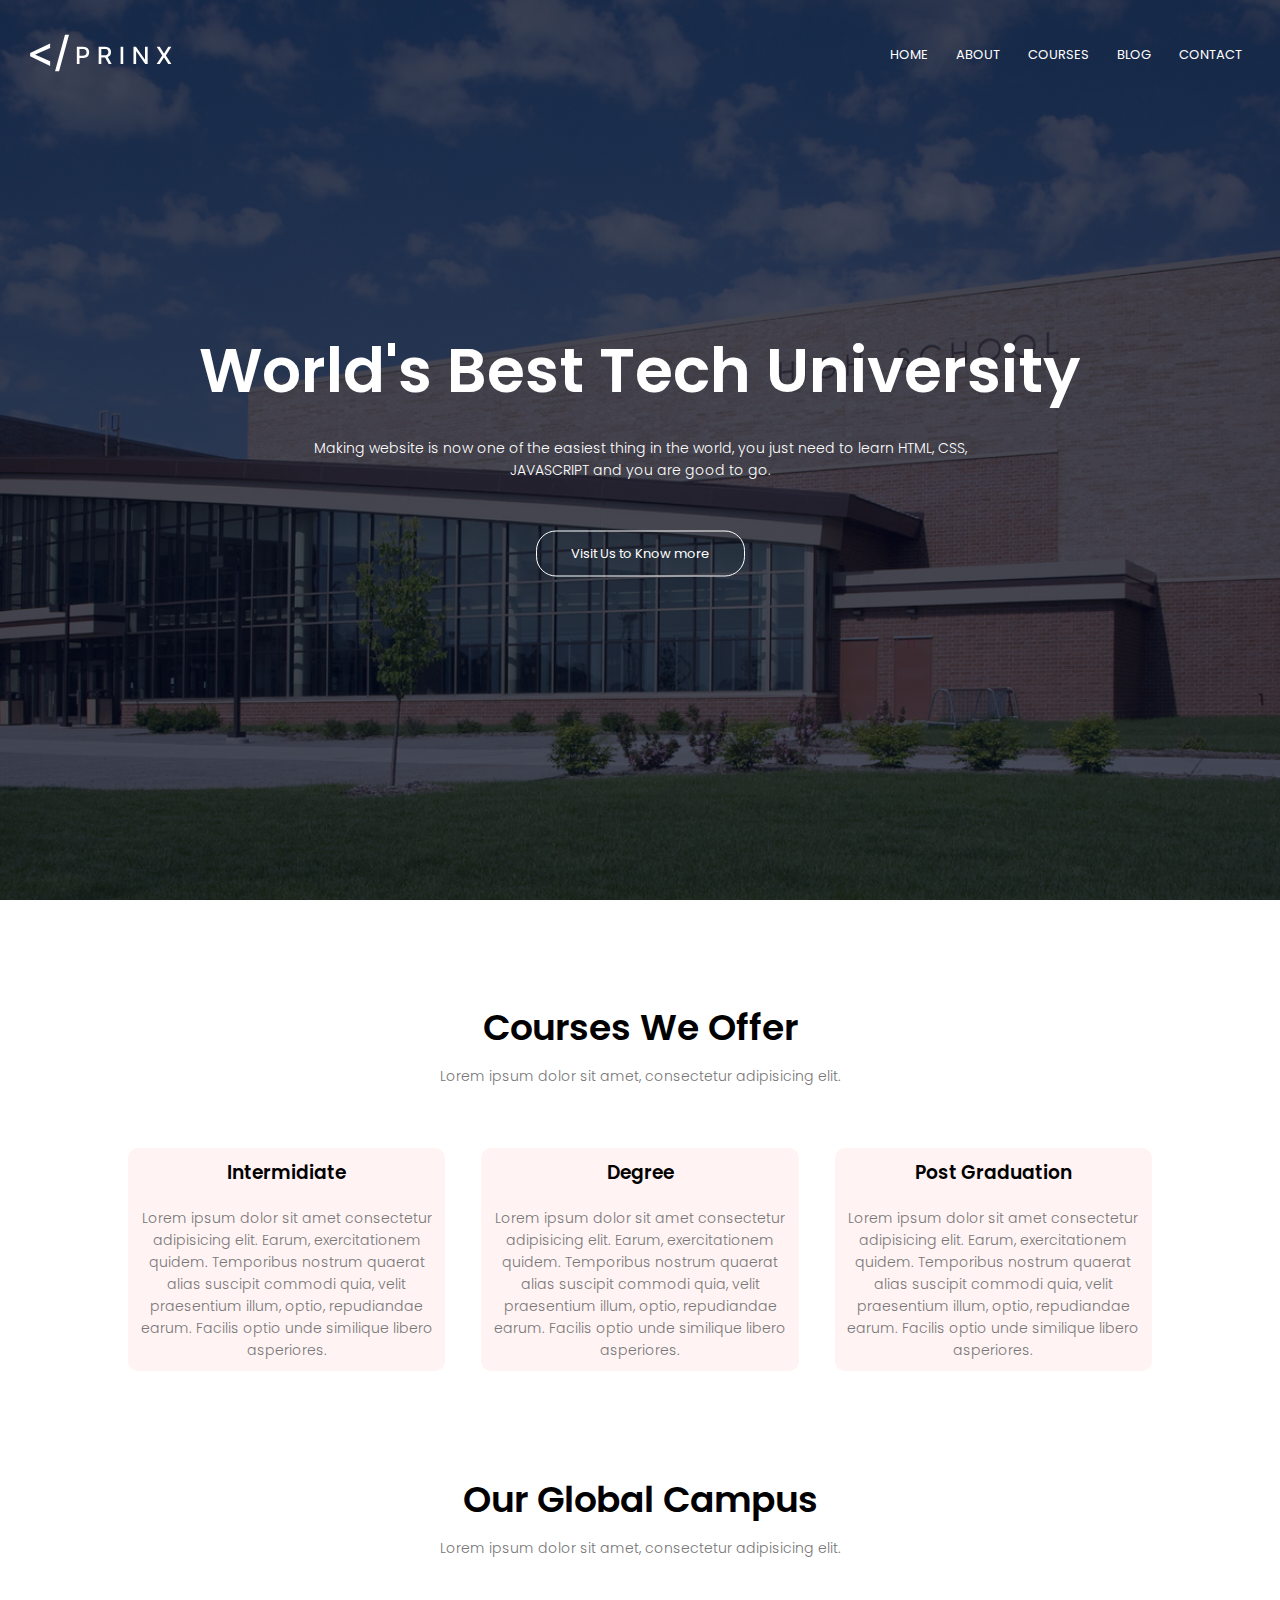
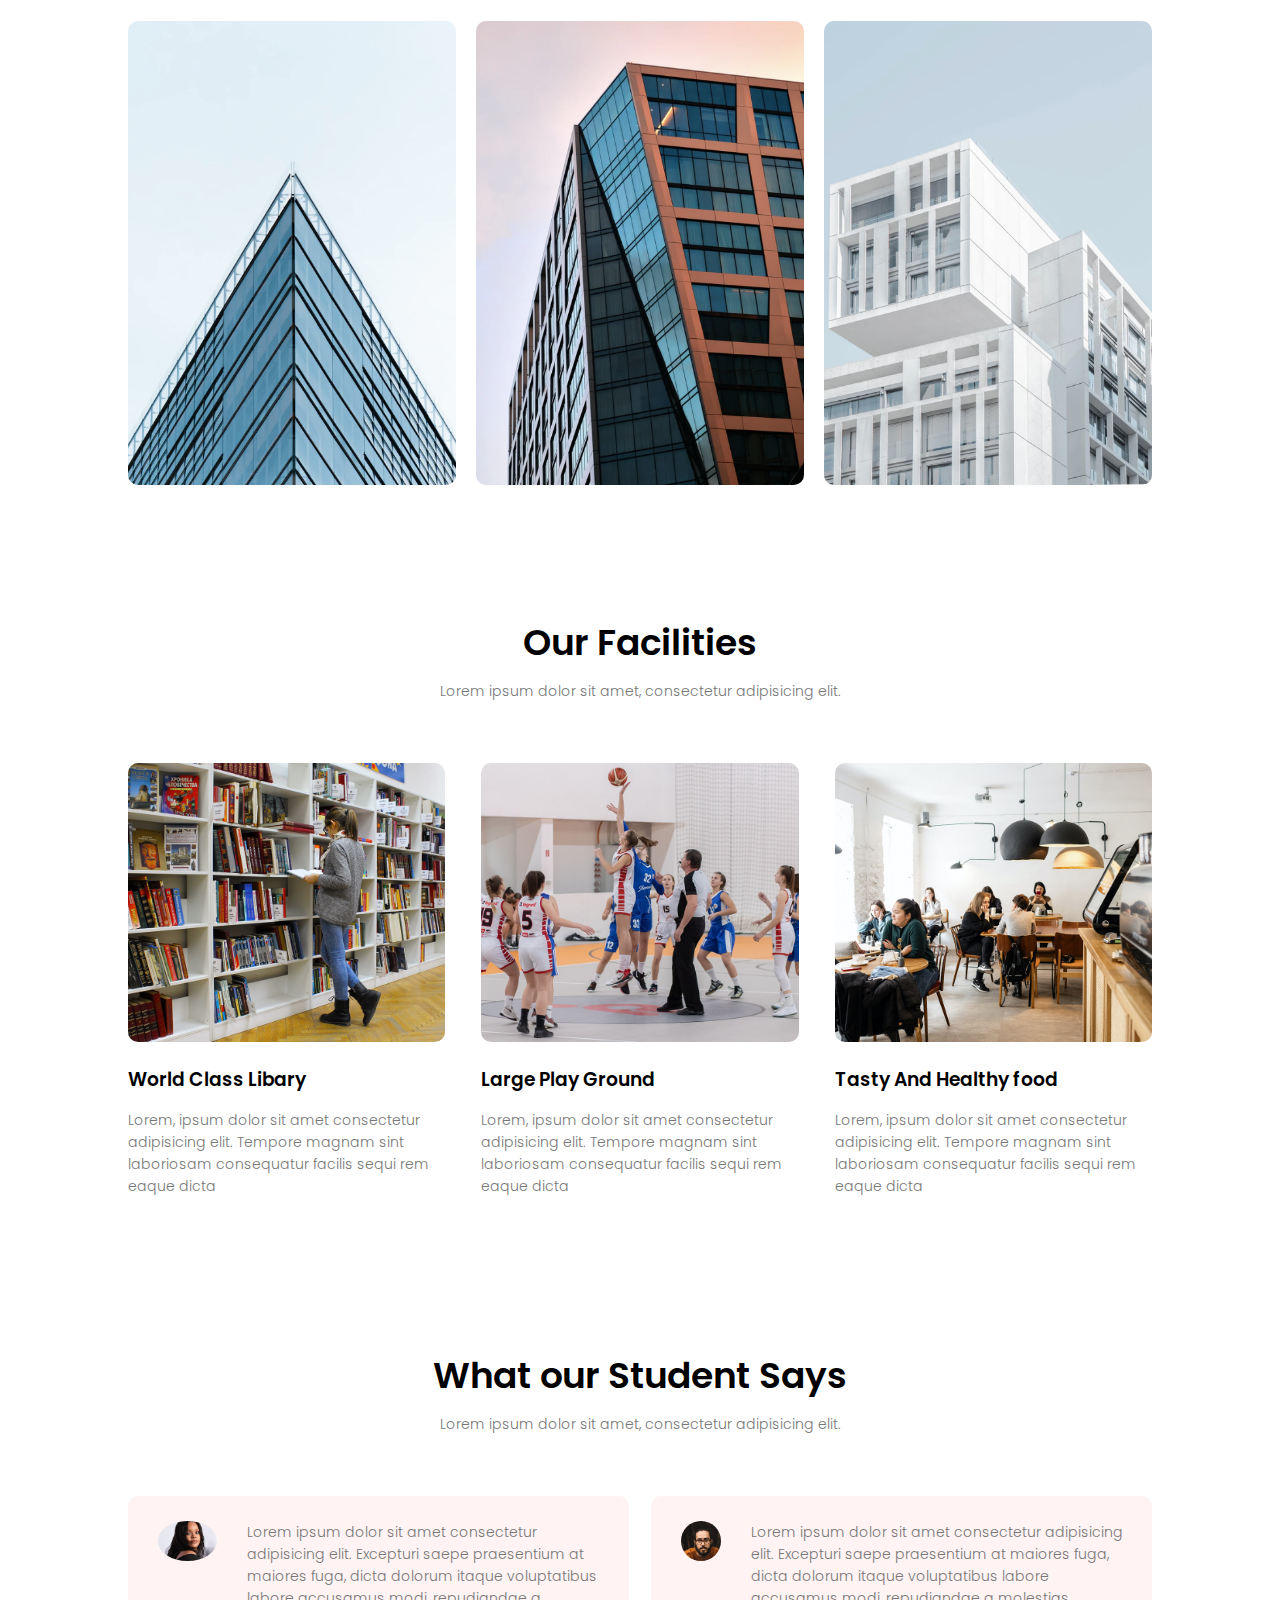
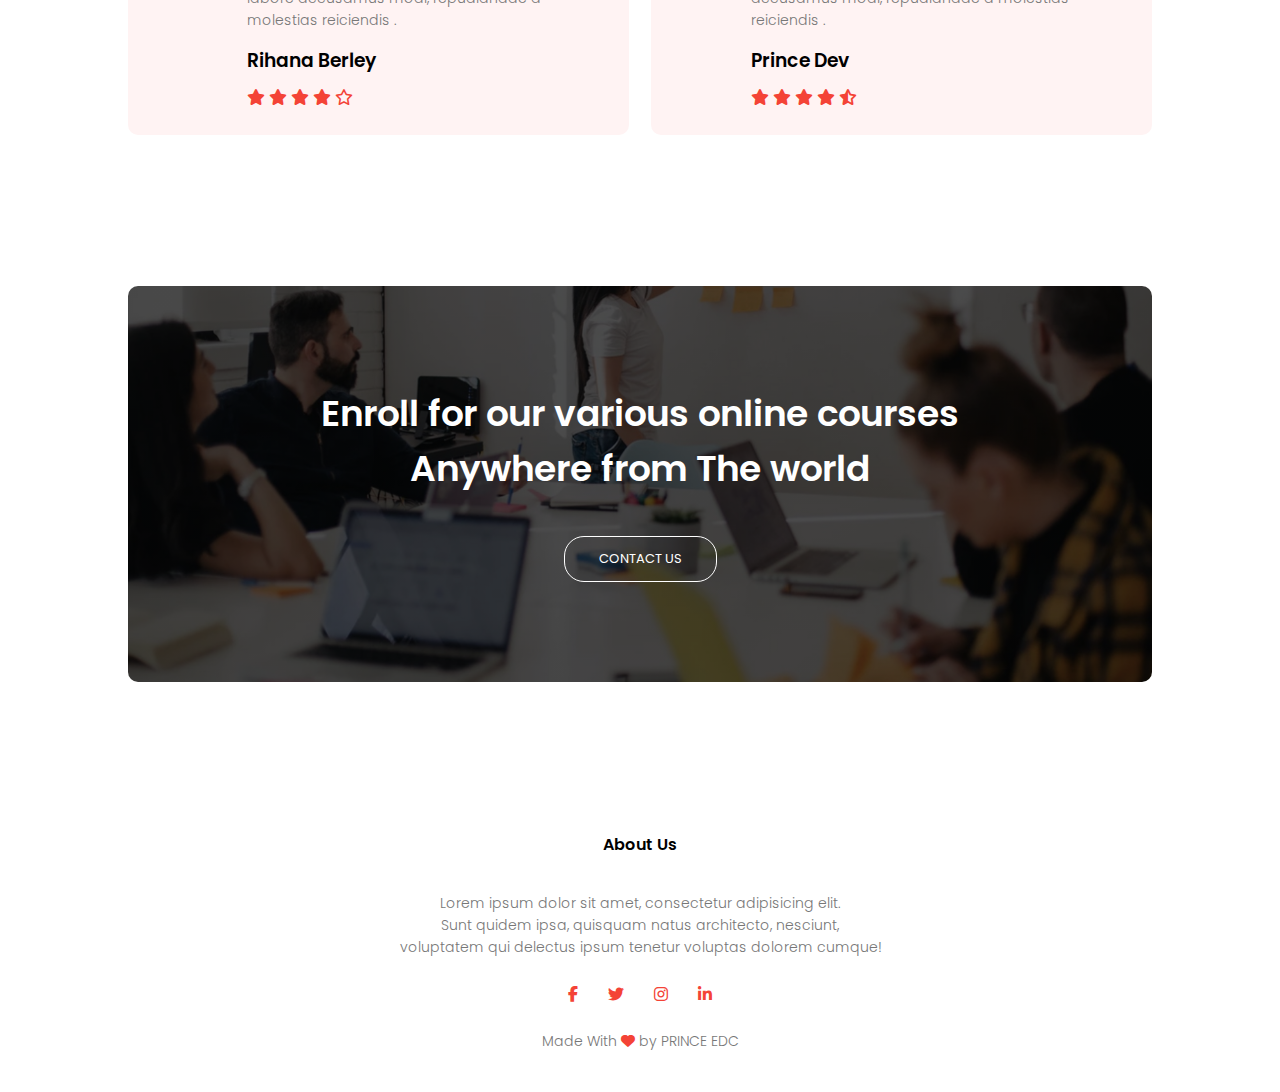
<file: index.html>
<!DOCTYPE html>
<html lang="en">
<head>
  <meta charset="UTF-8">
  <meta http-equiv="X-UA-Compatible" content="IE=edge">
  <meta name="viewport" content="width=device-width, initial-scale=1.0">
    <title>Edu website</title>
    <link rel="stylesheet" href="style.css">
    <link rel="preconnect" href="https://fonts.googleapis.com">
    <link rel="preconnect" href="https://fonts.gstatic.com" crossorigin>
    <link href="https://fonts.googleapis.com/css2?family=Poppins:ital,wght@0,200;0,300;0,400;0,600;0,700;1,100&family=Roboto:wght@100;300;400;500;700;900&display=swap" rel="stylesheet">
<link rel="stylesheet" href="https://cdnjs.cloudflare.com/ajax/libs/font-awesome/6.1.1/css/all.min.css">
</head>




<body>

  <section class="header">
      <nav>
        <a href="index.html"><img src="images/logo1.svg"/a>
        <div class="nav-links" id="navLinks">
          <div class="boton-menu"><i class="fa-solid fa-xmark" onclick="hideMenu()"></i></div>
          <ul>
            <li><a href="index.html">HOME</a></li>
            <li><a href="About.html">ABOUT</a></li>
            <li><a href="course.html">COURSES</a></li>
            <li><a href="blog.html">BLOG</a></li>
            <li><a href="contact.html">CONTACT</a></li>
          </ul>
        </div>
        <div class="boton-menu"><i class="fa-solid fa-bars" onclick="showMenu()"></i></div>
      </nav>

      <div class="text-box">
        <h1>World's Best Tech University</h1>
        <p>Making website is now one of the easiest thing in the world, you just 
          need to learn HTML, CSS,<br>JAVASCRIPT and you are good to go.
        </p>
        <a href="" class="hero-btn">Visit Us to Know more</a>
      </div>

  </section>


<!--------------------------------------course--------------------------------------------------------------------------------------->

<section class="course">
  <h1>Courses We Offer</h1>
  <p>Lorem ipsum dolor sit amet, consectetur adipisicing elit.</p>

  <div class="row">
    <div class="course-col">
      <h3>Intermidiate</h3>
      <p>Lorem ipsum dolor sit amet consectetur adipisicing elit.
        Earum, exercitationem quidem. Temporibus nostrum quaerat alias suscipit commodi quia,
        velit praesentium illum, optio, repudiandae earum. Facilis optio unde similique libero asperiores.</p>
    </div>

    <div class="course-col">
      <h3>Degree</h3>
      <p>Lorem ipsum dolor sit amet consectetur adipisicing elit.
        Earum, exercitationem quidem. Temporibus nostrum quaerat alias suscipit commodi quia,
        velit praesentium illum, optio, repudiandae earum. Facilis optio unde similique libero asperiores.</p>
    </div>

    <div class="course-col">
      <h3>Post Graduation</h3>
      <p>Lorem ipsum dolor sit amet consectetur adipisicing elit.
        Earum, exercitationem quidem. Temporibus nostrum quaerat alias suscipit commodi quia,
        velit praesentium illum, optio, repudiandae earum. Facilis optio unde similique libero asperiores.</p>
    </div>
  </div>

</section>



<!-----------------------------------------------campus---------------------------------------------------------------->

<section class="campus">
    <h1>Our Global Campus</h1>
    <p>Lorem ipsum dolor sit amet, consectetur adipisicing elit.</p>

    <div class="row">
      <div class="campus-col">
        <img src="images/london.png">
        <div class="layer">
          <h3>LONDON</h3>
        </div>
      </div>
      
      <div class="campus-col">
        <img src="images/newyork.png">
        <div class="layer">
          <h3>NEW YORK</h3>
        </div>
      </div>

      <div class="campus-col">
        <img src="images/washington.png">
        <div class="layer">
          <h3>WASHINGTON</h3>
        </div>
      </div>
    </div>
</section>



<!--------------------------------------------facilities-------------------------------------------------------------------------->

<section class="facilities">
    <h1>Our Facilities</h1>
    <p>Lorem ipsum dolor sit amet, consectetur adipisicing elit.</p>

    <div class="row">
    <div class="facilities-col">
      <img src="images/library.png">
      <h3>World Class Libary</h3>
      <p>Lorem, ipsum dolor sit amet consectetur adipisicing elit. Tempore magnam 
        sint laboriosam consequatur facilis sequi rem eaque dicta</p>
    </div>
    <div class="facilities-col">
      <img src="images/basketball.png">
      <h3>Large Play Ground</h3>
      <p>Lorem, ipsum dolor sit amet consectetur adipisicing elit. Tempore magnam 
        sint laboriosam consequatur facilis sequi rem eaque dicta</p>
    </div>
    <div class="facilities-col">
      <img src="images/cafeteria.png">
      <h3>Tasty And Healthy food</h3>
      <p>Lorem, ipsum dolor sit amet consectetur adipisicing elit. Tempore magnam 
        sint laboriosam consequatur facilis sequi rem eaque dicta</p>
    </div>

</section>



  <!---------------------------------------------testimoniaals----------------------------------------------------------------->


  <section class="testimonials">
    <h1>What our Student Says</h1>
    <p>Lorem ipsum dolor sit amet, consectetur adipisicing elit.</p>
    <div class="row">
      <div class="testimonials-col">
        <img src="images/user1.jpg">
        <div>
          <p>Lorem ipsum dolor sit amet consectetur adipisicing elit. Excepturi saepe praesentium at maiores fuga, dicta dolorum itaque
             voluptatibus labore accusamus modi, repudiandae a molestias reiciendis .</p>
            <h3>Rihana Berley</h3>
            <div class="star-icon">
            <i class="fa fa-star"></i>
            <i class="fa fa-star"></i>
            <i class="fa fa-star"></i>
            <i class="fa fa-star"></i>
            <i class="far fa-star"></i>
            </div>
        </div>
        </div>
        <div class="testimonials-col">
          <img src="images/user2.jpg">
          <div>
          <p>Lorem ipsum dolor sit amet consectetur adipisicing elit. Excepturi saepe praesentium at maiores fuga, dicta dolorum itaque
             voluptatibus labore accusamus modi, repudiandae a molestias reiciendis .</p>
            <h3>Prince Dev</h3>
            <div class="star-icon">
            <i class="fa fa-star"></i>
            <i class="fa fa-star"></i>
            <i class="fa fa-star"></i>
            <i class="fa fa-star"></i>
            <i class="fas fa-star-half-alt"></i>
            </div>
        </div>
      </div>
    </div>

  </section>



<!---------------------------------------------- call to action-------------------------------------------------------------------->

<section class="cta">
  <h1>Enroll for our various online courses <br> Anywhere from The world </h1>
  <a href="" class="hero-btn">CONTACT US</a>
</section>

<!---------------------------------------------- footer-------------------------------------------------------------------->

<section class="footer">
<h4>About Us</h4>
<p>Lorem ipsum dolor sit amet, consectetur adipisicing elit.<br>Sunt quidem ipsa, quisquam natus architecto, 
  nesciunt,<br>voluptatem qui delectus ipsum tenetur voluptas dolorem cumque!</p>
<div class="icon">
  <i class="fab fa-facebook-f"></i>
  <i class="fab fa-twitter"></i>
  <i class="fab fa-instagram"></i>
  <i class="fab fa-linkedin-in"></i>
</div>
<p>Made With <i class="fas fa-heart"></i> by PRINCE EDC</p>
</section>





<!-----------------------------------javascript for toggle menu -------------------------------------->

<script>
  var navLinks = document.getElementById("navLinks");
  function showMenu(){
    navLinks.style.right ="0";
  }
  function hideMenu(){
    navLinks.style.right ="200px";
  }
</script>

</body>
</html>
</file>
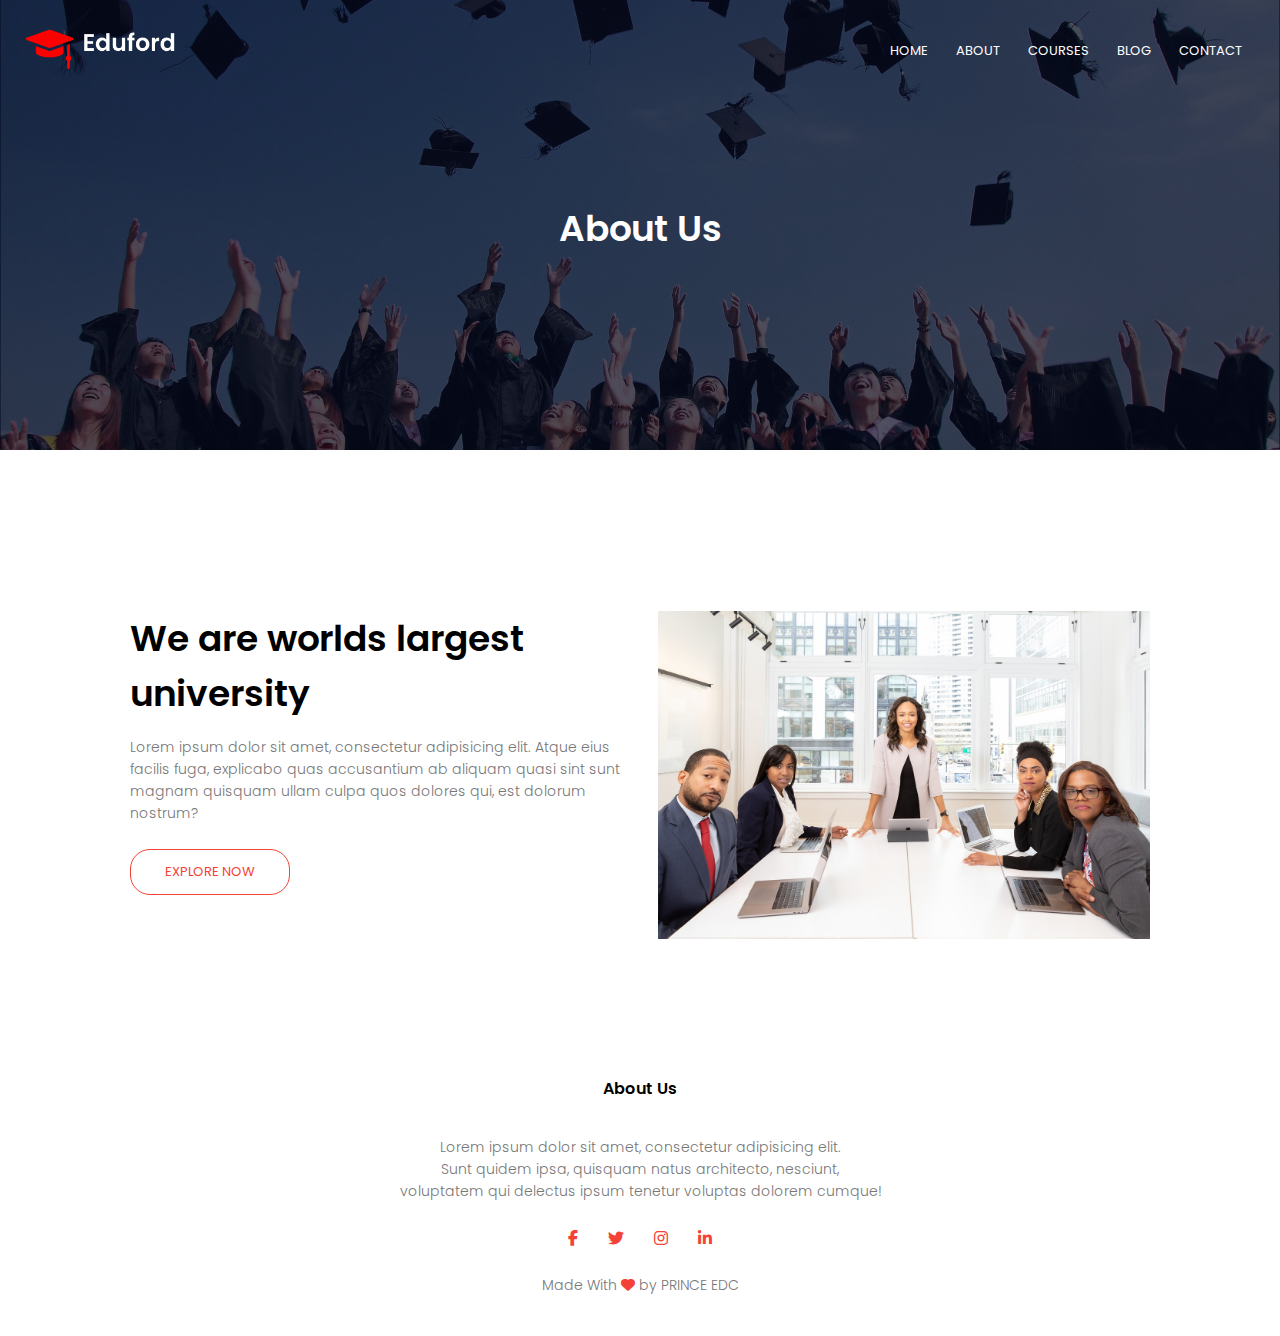
<file: About.html>
<!DOCTYPE html>
<html lang="en">
<head>
  <meta charset="UTF-8">
  <meta http-equiv="X-UA-Compatible" content="IE=edge">
  <meta name="viewport" content="width=device-width, initial-scale=1.0">
    <title>Edu website</title>
    <link rel="stylesheet" href="style.css">
    <link rel="preconnect" href="https://fonts.googleapis.com">
    <link rel="preconnect" href="https://fonts.gstatic.com" crossorigin>
    <link href="https://fonts.googleapis.com/css2?family=Poppins:ital,wght@0,200;0,300;0,400;0,600;0,700;1,100&family=Roboto:wght@100;300;400;500;700;900&display=swap" rel="stylesheet">
<link rel="stylesheet" href="https://cdnjs.cloudflare.com/ajax/libs/font-awesome/6.1.1/css/all.min.css">
</head>




<body>

  <section class="sub-header">
      <nav>
        <a href="index.html"><img src="images/logo.png"/a>
        <div class="nav-links" id="navLinks">
          <div class="boton-menu"><i class="fa-solid fa-xmark" onclick="hideMenu()"></i></div>
          <ul>
            <li><a href="index.html">HOME</a></li>
            <li><a href="About.html">ABOUT</a></li>
            <li><a href="course.html">COURSES</a></li>
            <li><a href="blog.html">BLOG</a></li>
            <li><a href="contact.html">CONTACT</a></li>
          </ul>
        </div>
        <div class="boton-menu"><i class="fa-solid fa-bars" onclick="showMenu()"></i></div>
      </nav>
      <h1>About Us</h1>
  </section>

  
<!-------------------About us content------------------------------->
<section class="about-us">
  <div class="row">
    <div class="about-col">
      <h1>We are worlds  largest university</h1>
      <p>Lorem ipsum dolor sit amet, consectetur adipisicing elit. Atque eius facilis fuga,
         explicabo quas accusantium ab aliquam quasi sint
         sunt magnam quisquam ullam culpa quos dolores qui, est dolorum nostrum?</p>
        <a href="" class="hero-btn red-btn">EXPLORE NOW</a>
    </div>
    <div class="about-col">
      <img src="images/about.jpg">
    </div>

  </div>
</section>


<!-------------------footer------------------------------->


<section class="footer">
<h4>About Us</h4>
<p>Lorem ipsum dolor sit amet, consectetur adipisicing elit.<br>Sunt quidem ipsa, quisquam natus architecto, 
  nesciunt,<br>voluptatem qui delectus ipsum tenetur voluptas dolorem cumque!</p>
<div class="icon">
  <i class="fab fa-facebook-f"></i>
  <i class="fab fa-twitter"></i>
  <i class="fab fa-instagram"></i>
  <i class="fab fa-linkedin-in"></i>
</div>
<p>Made With <i class="fas fa-heart"></i> by PRINCE EDC</p>
</section>



<!-----------------------------------javascript for toggle menu -------------------------------------->

<script>
  var navLinks = document.getElementById("navLinks");
  function showMenu(){
    navLinks.style.right ="0";
  }
  function hideMenu(){
    navLinks.style.right ="200px";
  }
</script>

</body>
</html>
</file>
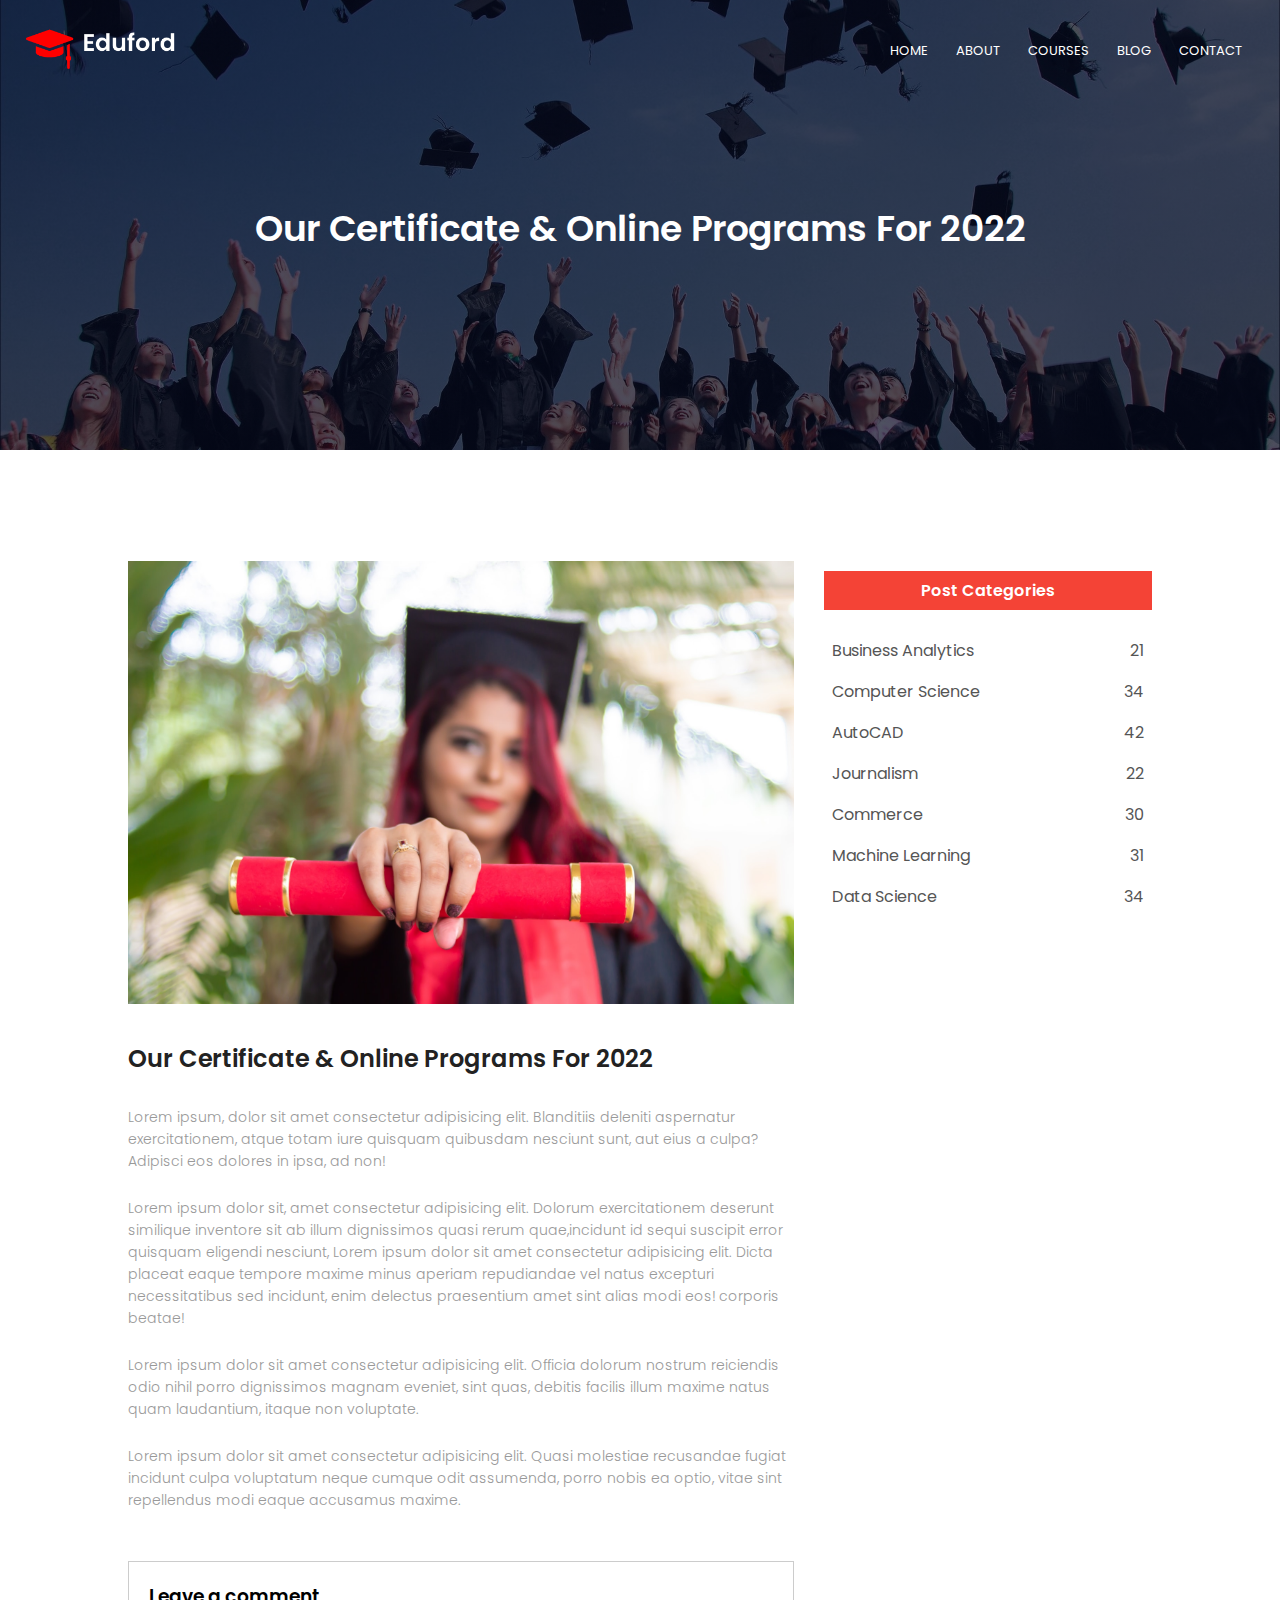
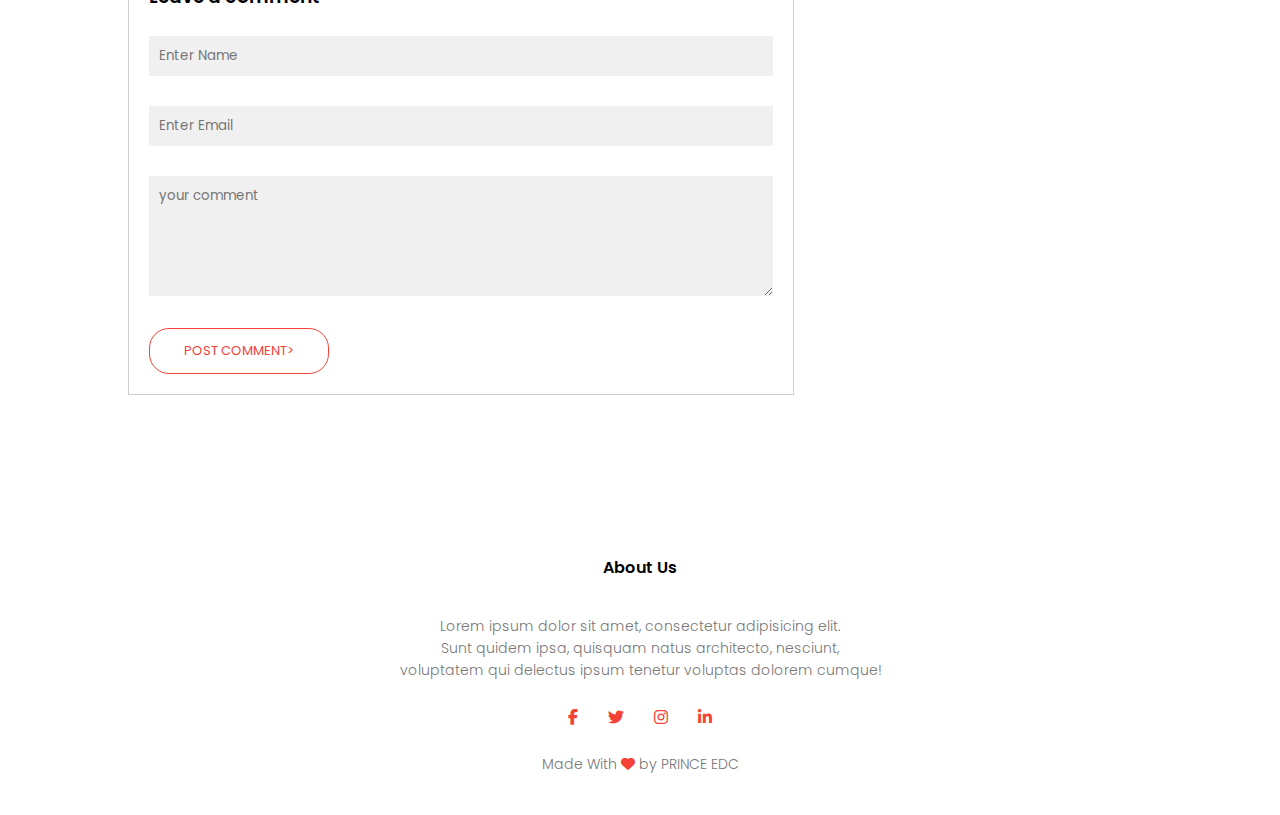
<file: blog.html>
<!DOCTYPE html>
<html lang="en">
<head>
  <meta charset="UTF-8">
  <meta http-equiv="X-UA-Compatible" content="IE=edge">
  <meta name="viewport" content="width=device-width, initial-scale=1.0">
    <title>Edu website</title>
    <link rel="stylesheet" href="style.css">
    <link rel="preconnect" href="https://fonts.googleapis.com">
    <link rel="preconnect" href="https://fonts.gstatic.com" crossorigin>
    <link href="https://fonts.googleapis.com/css2?family=Poppins:ital,wght@0,200;0,300;0,400;0,600;0,700;1,100&family=Roboto:wght@100;300;400;500;700;900&display=swap" rel="stylesheet">
<link rel="stylesheet" href="https://cdnjs.cloudflare.com/ajax/libs/font-awesome/6.1.1/css/all.min.css">
</head>




<body>

  <section class="sub-header">
      <nav>
        <a href="index.html"><img src="images/logo.png"/a>
        <div class="nav-links" id="navLinks">
          <div class="boton-menu"><i class="fa-solid fa-xmark" onclick="hideMenu()"></i></div>
          <ul>
            <li><a href="index.html">HOME</a></li>
            <li><a href="About.html">ABOUT</a></li>
            <li><a href="course.html">COURSES</a></li>
            <li><a href="blog.html">BLOG</a></li>
            <li><a href="contact.html">CONTACT</a></li>
          </ul>
        </div>
        <div class="boton-menu"><i class="fa-solid fa-bars" onclick="showMenu()"></i></div>
      </nav>
      <h1>Our Certificate & Online Programs For 2022</h1>
  </section>

  
<!-------------------blog page contect------------------------------->

<section class="blog-content">
  <div class="row">
    <div class="blog-left">
      <img src="images/certificate.jpg">
      <h2>Our Certificate & Online Programs For 2022</h2>
      <p>Lorem ipsum, dolor sit amet consectetur adipisicing elit. Blanditiis deleniti aspernatur exercitationem, 
      atque totam iure quisquam quibusdam nesciunt sunt, aut eius a culpa? Adipisci eos dolores in ipsa, ad non!</p>
      <br>
      <p>Lorem ipsum dolor sit, amet consectetur adipisicing elit. Dolorum exercitationem deserunt similique inventore 
        sit ab illum dignissimos quasi rerum quae,incidunt id sequi suscipit error quisquam eligendi nesciunt,
        Lorem ipsum dolor sit amet consectetur adipisicing elit. Dicta placeat eaque tempore maxime minus aperiam 
        repudiandae vel natus excepturi necessitatibus sed incidunt,
        enim delectus praesentium amet sint alias modi eos! corporis beatae!</p>
      <br>
      <p>Lorem ipsum dolor sit amet consectetur adipisicing elit. Officia dolorum nostrum reiciendis 
        odio nihil porro dignissimos magnam eveniet, 
        sint quas, debitis facilis illum maxime natus quam laudantium, itaque non voluptate.</p>
      <br>
      <p>Lorem ipsum dolor sit amet consectetur adipisicing elit. Quasi molestiae recusandae fugiat incidunt
        culpa voluptatum neque cumque odit assumenda, 
        porro nobis ea optio, vitae sint repellendus modi eaque accusamus maxime.</p>  

        <div class="comment-box">
          <h3>Leave a comment</h3>
          <form class="comment-form">
            <input type="text" placeholder="Enter Name">
            <input type="email" placeholder="Enter Email">
            <textarea  rows="5" placeholder="your comment"></textarea>
            <button type="submit" class="hero-btn red-btn">POST COMMENT>

            </button>

          </form>
        </div>

    </div>
    
    
    <div class="blog-right">
      <h3>Post Categories</h3>
      <div>
        <span>Business Analytics</span>
        <span>21</span>
      </div>
      <div>
        <span>Computer Science</span>
        <span>34</span>
      </div>
      <div>
        <span>AutoCAD</span>
        <span>42</span>
      </div>
      <div>
        <span> Journalism</span>
        <span>22</span>
      </div>
      <div>
        <span>Commerce</span>
        <span>30</span>
      </div>
      <div>
        <span>Machine Learning</span>
        <span>31</span>
      </div>
      <div>
        <span>Data Science</span>
        <span>34</span>
      </div>
    </div>
  </div>
</section>



<!-------------------footer------------------------------->


<section class="footer">
<h4>About Us</h4>
<p>Lorem ipsum dolor sit amet, consectetur adipisicing elit.<br>Sunt quidem ipsa, quisquam natus architecto, 
  nesciunt,<br>voluptatem qui delectus ipsum tenetur voluptas dolorem cumque!</p>
<div class="icon">
  <i class="fab fa-facebook-f"></i>
  <i class="fab fa-twitter"></i>
  <i class="fab fa-instagram"></i>
  <i class="fab fa-linkedin-in"></i>
</div>
<p>Made With <i class="fas fa-heart"></i> by PRINCE EDC</p>
</section>




<!-----------------------------------javascript for toggle menu -------------------------------------->

<script>
  var navLinks = document.getElementById("navLinks");
  function showMenu(){
    navLinks.style.right ="0";
  }
  function hideMenu(){
    navLinks.style.right ="200px";
  }
</script>

</body>
</html>
</file>
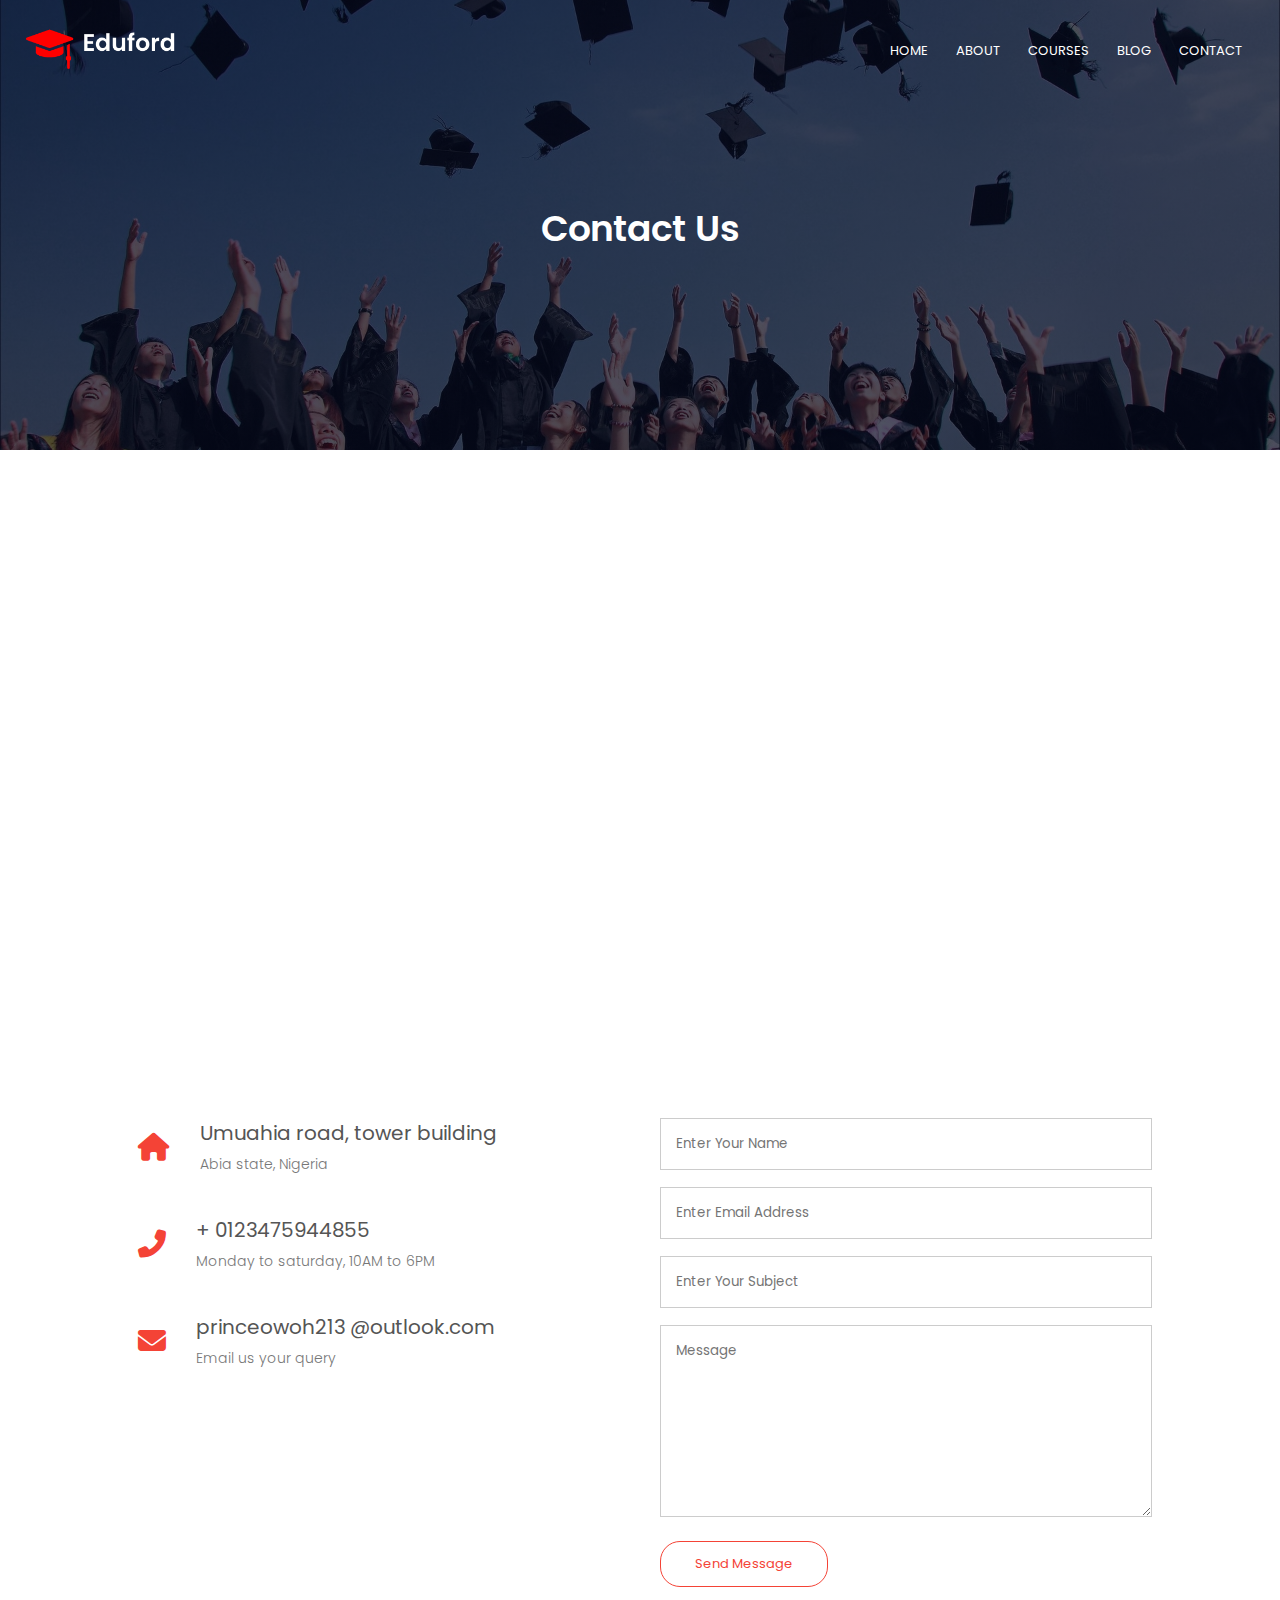
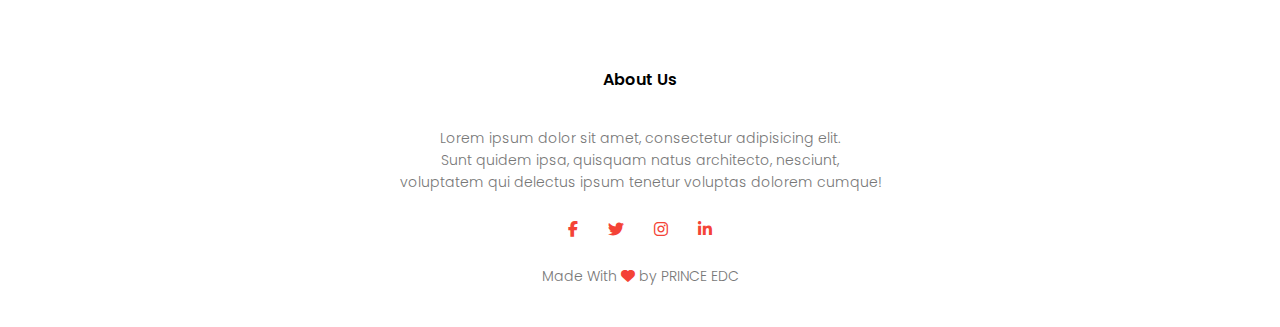
<file: contact.html>
<!DOCTYPE html>
<html lang="en">
<head>
  <meta charset="UTF-8">
  <meta http-equiv="X-UA-Compatible" content="IE=edge">
  <meta name="viewport" content="width=device-width, initial-scale=1.0">
    <title>Edu website</title>
    <link rel="stylesheet" href="style.css">
    <link rel="preconnect" href="https://fonts.googleapis.com">
    <link rel="preconnect" href="https://fonts.gstatic.com" crossorigin>
    <link href="https://fonts.googleapis.com/css2?family=Poppins:ital,wght@0,200;0,300;0,400;0,600;0,700;1,100&family=Roboto:wght@100;300;400;500;700;900&display=swap" rel="stylesheet">
<link rel="stylesheet" href="https://cdnjs.cloudflare.com/ajax/libs/font-awesome/6.1.1/css/all.min.css">
</head>




<body>

  <section class="sub-header">
      <nav>
        <a href="index.html"><img src="images/logo.png"/a>
        <div class="nav-links" id="navLinks">
          <div class="boton-menu"><i class="fa-solid fa-xmark" onclick="hideMenu()"></i></div>
          <ul>
            <li><a href="index.html">HOME</a></li>
            <li><a href="About.html">ABOUT</a></li>
            <li><a href="course.html">COURSES</a></li>
            <li><a href="blog.html">BLOG</a></li>
            <li><a href="contact.html">CONTACT</a></li>
          </ul>
        </div>
        <div class="boton-menu"><i class="fa-solid fa-bars" onclick="showMenu()"></i></div>
      </nav>
      <h1>Contact Us</h1>
  </section>

<!-------------------Contact Us------------------------------->

<section class="location">
  <iframe src="https://www.google.com/maps/embed?pb=!1m18!1m12!1m3!1d8069790.435797271!2d8.677456999999999!3d9.0338725!2m3
  !1f0!2f0!3f0!3m2!1i1024!2i768!4f13.1!3m3!1m2!1s0x104e0baf7da48d0d%3A0x99a8fe4168c50bc8!2sNigeria!5e0!3m2!1sen!2sng!4v1655892773699!5m2!1sen!2sng"
   width="600" height="450"style="border:0;" allowfullscreen="" loading="lazy" referrerpolicy="no-referrer-when-downgrade"></iframe>

</section>

<section class="contact-us">
  <div class="row">
    <div class="contact-col">
      <div>
        <i class="fas fa-home"></i>
        <span>
          <h5>Umuahia road, tower building</h5>
          <p>Abia state, Nigeria</p>
        </span>
      </div>
      <div>
        <i class="fas fa-phone-alt"></i>
        <span>
          <h5>+ 0123475944855</h5>
          <p>Monday to saturday, 10AM to 6PM</p>
        </span>
      </div>
      <div>
        <i class="fas fa-envelope"></i>
        <span>
          <h5>princeowoh213
            @outlook.com</h5>
          <p>Email us your query</p>
        </span>
      </div>
    </div>
<div class="contact-col">
    <form action="form-handler.php" method="post">
      <input type="text" name="name" placeholder="Enter Your Name" required>
      <input type="email" name="email" placeholder="Enter Email Address" required>
      <input type="text" name="subject" placeholder="Enter Your Subject" required>
      <textarea rows="8" name="message"placeholder="Message" required></textarea>
      <button type="submit" class="hero-btn red-btn">Send Message</button>
  </form>

</div>
</div>

</section>





<!-------------------footer------------------------------->


<section class="footer">
<h4>About Us</h4>
<p>Lorem ipsum dolor sit amet, consectetur adipisicing elit.<br>Sunt quidem ipsa, quisquam natus architecto, 
  nesciunt,<br>voluptatem qui delectus ipsum tenetur voluptas dolorem cumque!</p>
<div class="icon">
  <i class="fab fa-facebook-f"></i>
  <i class="fab fa-twitter"></i>
  <i class="fab fa-instagram"></i>
  <i class="fab fa-linkedin-in"></i>
</div>
<p>Made With <i class="fas fa-heart"></i> by PRINCE EDC</p>
</section>





<!-----------------------------------javascript for toggle menu -------------------------------------->

<script>
  var navLinks = document.getElementById("navLinks");
  function showMenu(){
    navLinks.style.right ="0";
  }
  function hideMenu(){
    navLinks.style.right ="200px";
  }
</script>

</body>
</html>
</file>
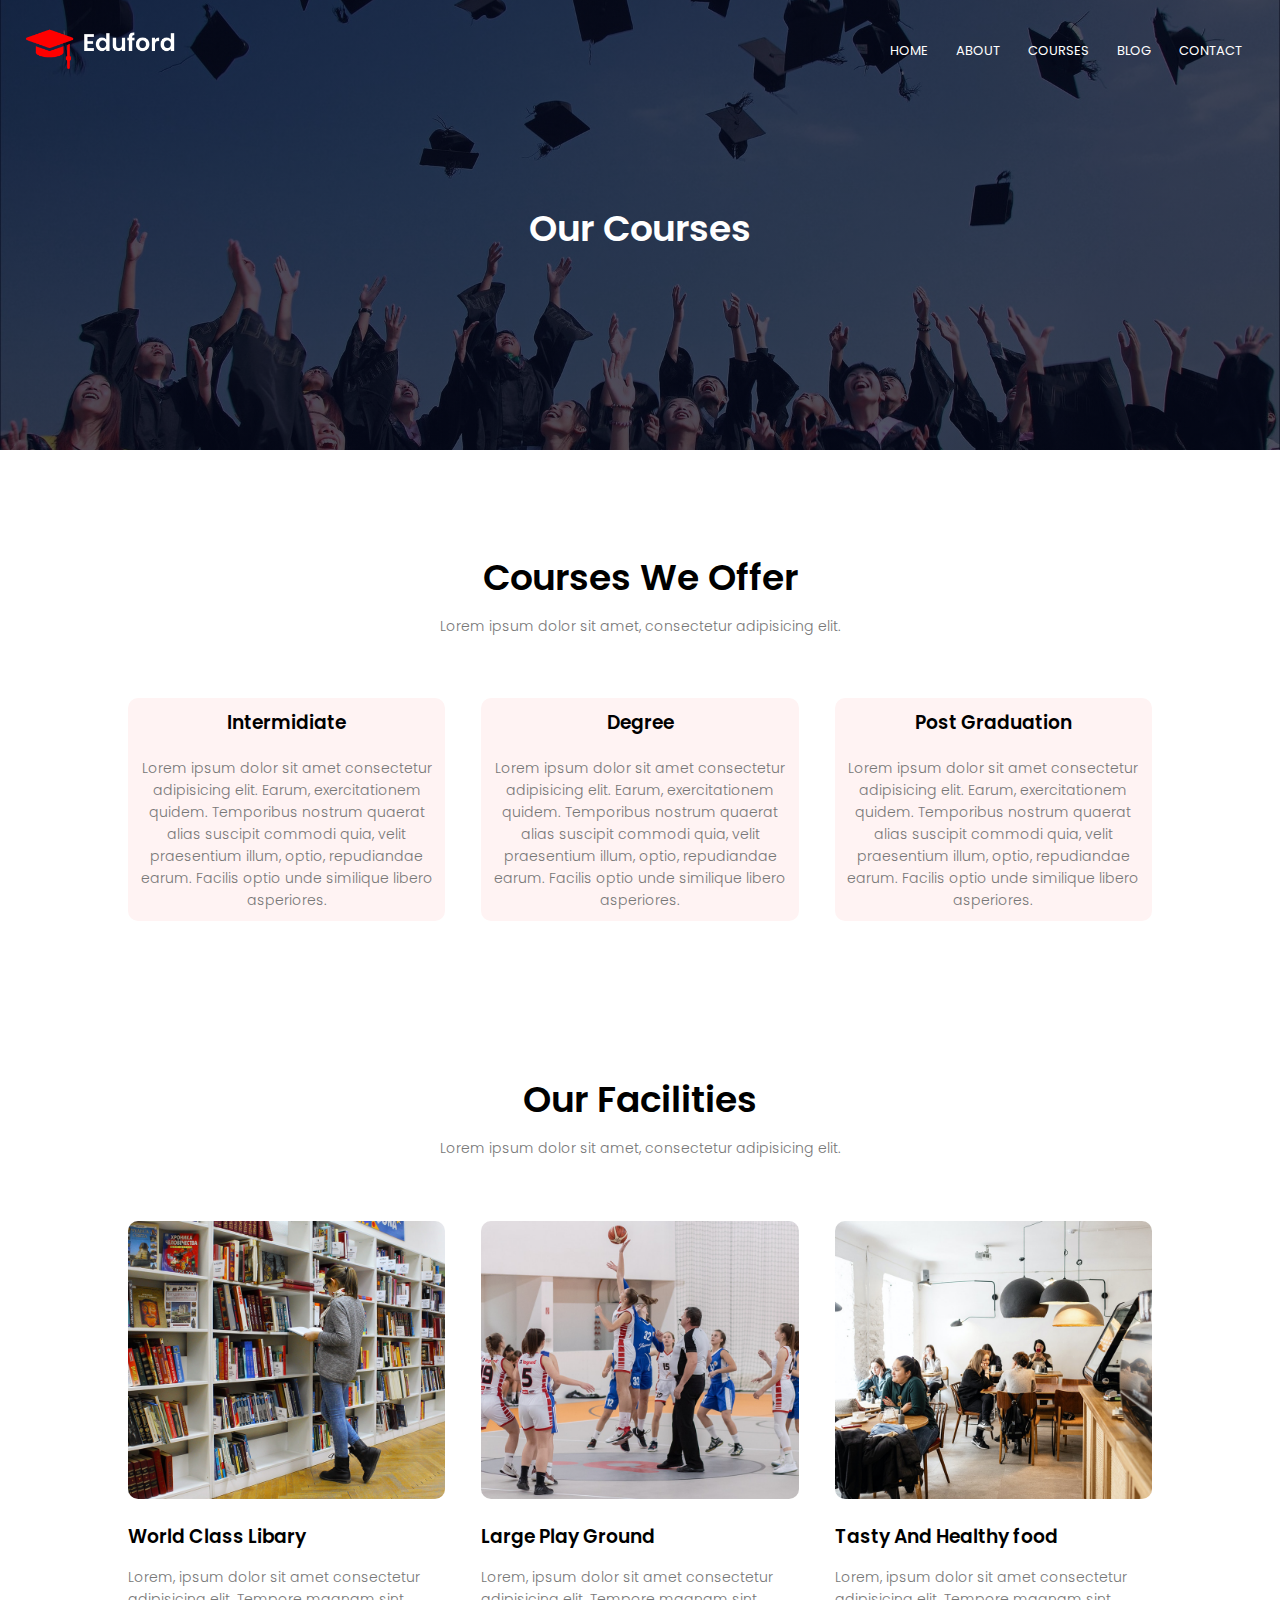
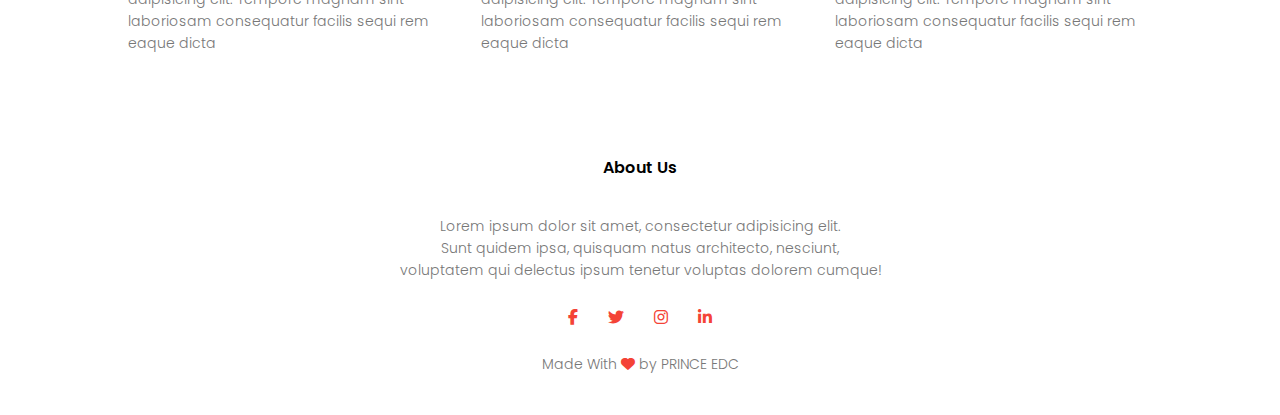
<file: course.html>
<!DOCTYPE html>
<html lang="en">
<head>
  <meta charset="UTF-8">
  <meta http-equiv="X-UA-Compatible" content="IE=edge">
  <meta name="viewport" content="width=device-width, initial-scale=1.0">
    <title>Edu website</title>
    <link rel="stylesheet" href="style.css">
    <link rel="preconnect" href="https://fonts.googleapis.com">
    <link rel="preconnect" href="https://fonts.gstatic.com" crossorigin>
    <link href="https://fonts.googleapis.com/css2?family=Poppins:ital,wght@0,200;0,300;0,400;0,600;0,700;1,100&family=Roboto:wght@100;300;400;500;700;900&display=swap" rel="stylesheet">
<link rel="stylesheet" href="https://cdnjs.cloudflare.com/ajax/libs/font-awesome/6.1.1/css/all.min.css">
</head>




<body>

  <section class="sub-header">
      <nav>
        <a href="index.html"><img src="images/logo.png"/a>
        <div class="nav-links" id="navLinks">
          <div class="boton-menu"><i class="fa-solid fa-xmark" onclick="hideMenu()"></i></div>
          <ul>
            <li><a href="index.html">HOME</a></li>
            <li><a href="About.html">ABOUT</a></li>
            <li><a href="course.html">COURSES</a></li>
            <li><a href="blog.html">BLOG</a></li>
            <li><a href="contact.html">CONTACT</a></li>
          </ul>
        </div>
        <div class="boton-menu"><i class="fa-solid fa-bars" onclick="showMenu()"></i></div>
      </nav>
      <h1>Our Courses</h1>
  </section>

  
<!-------------------Course content------------------------------->

<section class="course">
  <h1>Courses We Offer</h1>
  <p>Lorem ipsum dolor sit amet, consectetur adipisicing elit.</p>

    <div class="row">
    <div class="course-col">
      <h3>Intermidiate</h3>
      <p>Lorem ipsum dolor sit amet consectetur adipisicing elit.
         Earum, exercitationem quidem. Temporibus nostrum quaerat alias suscipit commodi quia,
         velit praesentium illum, optio, repudiandae earum. Facilis optio unde similique libero asperiores.</p>
    </div>
    <div class="course-col">
      <h3>Degree</h3>
      <p>Lorem ipsum dolor sit amet consectetur adipisicing elit.
         Earum, exercitationem quidem. Temporibus nostrum quaerat alias suscipit commodi quia,
         velit praesentium illum, optio, repudiandae earum. Facilis optio unde similique libero asperiores.</p>
    </div>
    <div class="course-col">
      <h3>Post Graduation</h3>
      <p>Lorem ipsum dolor sit amet consectetur adipisicing elit.
         Earum, exercitationem quidem. Temporibus nostrum quaerat alias suscipit commodi quia,
         velit praesentium illum, optio, repudiandae earum. Facilis optio unde similique libero asperiores.</p>
    </div>
  </div>

</section>

<!-------------------------------facilities------------------------------------>

<section class="facilities">
  <h1>Our Facilities</h1>
  <p>Lorem ipsum dolor sit amet, consectetur adipisicing elit.</p>

  <div class="row">
  <div class="facilities-col">
    <img src="images/library.png">
    <h3>World Class Libary</h3>
    <p>Lorem, ipsum dolor sit amet consectetur adipisicing elit. Tempore magnam 
      sint laboriosam consequatur facilis sequi rem eaque dicta</p>
  </div>
  <div class="facilities-col">
    <img src="images/basketball.png">
    <h3>Large Play Ground</h3>
    <p>Lorem, ipsum dolor sit amet consectetur adipisicing elit. Tempore magnam 
      sint laboriosam consequatur facilis sequi rem eaque dicta</p>
  </div>
  <div class="facilities-col">
    <img src="images/cafeteria.png">
    <h3>Tasty And Healthy food</h3>
    <p>Lorem, ipsum dolor sit amet consectetur adipisicing elit. Tempore magnam 
      sint laboriosam consequatur facilis sequi rem eaque dicta</p>
  </div>

</section>



<!-------------------footer------------------------------->


<section class="footer">
<h4>About Us</h4>
<p>Lorem ipsum dolor sit amet, consectetur adipisicing elit.<br>Sunt quidem ipsa, quisquam natus architecto, 
  nesciunt,<br>voluptatem qui delectus ipsum tenetur voluptas dolorem cumque!</p>
<div class="icon">
  <i class="fab fa-facebook-f"></i>
  <i class="fab fa-twitter"></i>
  <i class="fab fa-instagram"></i>
  <i class="fab fa-linkedin-in"></i>
</div>
<p>Made With <i class="fas fa-heart"></i> by PRINCE EDC</p>
</section>



<!-----------------------------------javascript for toggle menu -------------------------------------->

<script>
  var navLinks = document.getElementById("navLinks");
  function showMenu(){
    navLinks.style.right ="0";
  }
  function hideMenu(){
    navLinks.style.right ="200px";
  }
</script>

</body>
</html>
</file>
<file: style.css>
*{
    margin: 0;
    padding: 0;
    font-family: 'Poppins', 'Roboto';
}
.header{
    min-height: 100vh;
    width: 100%;
    background-image: linear-gradient(rgba(4,9,30,0.7),rgba(4,9,30,0.7)), url(images/banner.jpg);
    background-position: center;
    background-size: cover;
    position: relative;
}
nav{
    display: flex;
    padding: 2%;
    justify-content: space-between;
    align-items: center;

}
nav img{
    width: 150px;
}
.nav-links{
    flex: 1;
    text-align: right;
}
.nav-links ul li{
    list-style: none;
    display: inline-block;
    padding: 8px 12px;
    position: relative;
}
.nav-links ul li a{
    color: white;
    text-decoration: none;
    font-size: 13px;
}
.nav-links ul li::after{
    content: '';
    width: 0%;
    height: 2px;
    background: #f44336;
    display: block;
    margin: auto;
    transition: 0.5s;
}
.nav-links ul li:hover::after{
    width: 100%;
}
.text-box{
    width: 90%;
    color: #fff;
    position: absolute;
    top: 50%;
    left: 50%;
    transform: translate(-50%,-50%);
    text-align: center;
}
.text-box h1{
    font-size: 62px;
}
.text-box p{
    margin: 10px 0 40px;
    font-size: 14px;
    color: white;
}
.hero-btn{
    display: inline-block;
    text-decoration: none;
    color: white;
    border-radius: 20px;
    border: 1px solid #fff;
    padding: 12px 34px;
    font-size: 13px;
    background: transparent;
    position: relative;
    cursor: pointer;
}
.hero-btn:hover{
    border: 1px solid #f44336;
    background: #f44336;
    transition: 1s;
}

.boton-menu{
    display: none;
}

@media(max-width:700px){

    .text-box h1{
        font-size: 20px; 
    }
    .nav-links ul li{
        display: block;
    }
    .nav-links{
        position: fixed;
        background: rgb(213, 85, 21);
        height: 100vh;
        width: 200px;
        top: 0;
        right: -200px;
        text-align: left;
        z-index: 2;
        transition: 1s;
    }
    .boton-menu{
        display: block;
        color: #fff;
        margin: 10px;
        font-size: 30px;
        cursor: pointer;

    }
    .nav-links ul{
        padding: 30px;
    }
}

/*-------------------------course---------------------*/

.course{
    width: 80%;
    margin: auto;
    text-align: center;
    padding-top: 100px;
}
h1{
    font-size: 36px;
    font-weight: 600;
}
p{
    color: #777;
    font-size: 14px;
    font-weight: 300;
    line-height: 22px;
    padding: 10px;
}
.row{
    margin-top: 5%;
    display: flex;
    justify-content: space-between;
}
.course-col{
    flex-basis: 31%;
    background: #fff3f3;
    border-radius: 10px;
    margin-bottom: 5%;
    padding: 20px, 12px;
    box-sizing: border-box;
    transition: 0.5s;
}
h3{
    text-align: center;
    font-weight: 600;
    margin: 10px 0;
}
.course-col:hover{
    box-shadow: 0 0 20px 0px rgba(0, 0, 0, 0.2);
}


@media(max-width: 700px){
    .row{
        flex-direction: column;
    }
}

/*------------------------campus----------------------------------*/

.campus{
    width: 80%;
    margin: auto;
    text-align: center;
    padding-top: 50px;
}
.campus-col{
    flex-basis: 32%;
    border-radius: 10px;
    margin-bottom: 30px;
    position: relative;
    overflow: hidden;
}
.campus-col img{
    width: 100%;
    display: block;
}
.layer{
    background: transparent;
    height: 100%;
    width: 100%;
    position: absolute;
    top: 0;
    left: 0;
    transition: 00.5s;
}
.layer:hover{
    background: rgba(226, 0, 0, 0.7);
}
.layer h3{
    width: 100%;
    font-weight: 500;
    color: #fff;
    font-size: 26px;
    bottom: 0%;
    left: 50%;
    transform: translateX(-50%);
    position: absolute;
    opacity: 0;
    transition: 0.5s;
}
.layer:hover h3{
    bottom: 49%;
    opacity:1;
}
.facilities{
    width: 80%;
    margin: auto;
    text-align: center;
    padding-top: 100px;
}
.facilities-col{
    flex-basis: 31%;
    border-radius: 10px;
    margin-bottom: 5%;
    text-align: left;
}
.facilities-col img{
    width: 100%;
    border-radius: 10px;
}
.facilities-col p{
    padding: 0;
}
.facilities-col h3{
    margin-top: 16px;
    margin-bottom: 15px;
    text-align: left;

}

/*--------------------------testimonials-----------*/

.testimonials{
    width: 80%;
    margin: auto;
    padding-top: 100px;
    text-align: center;
}
.testimonials-col{
    flex-basis: 44%;
    border-radius: 10px;
    margin-bottom: 5%;
    text-align: left;
    background: #fff3f3;
    padding: 25px;
    cursor: pointer;
    display: flex;
}
.testimonials-col img{
    height: 40px;
    margin-left: 5px;
    margin-right: 30px;
    border-radius: 50%;
}
.testimonials-col p{
    padding: 0;
}
.testimonials-col h3{
    margin-top: 15px;
    text-align: left;
}
.star-icon{
    color: #f44336;
}



@media(max-width: 700px){
    .testimonials-col img{
        margin-left: 0px;
        margin-right: 15px;
    }
}

/*------------------Call to action--------------------*/

.cta{
    margin: 100px auto;
    width: 80%;
    background-image: linear-gradient(rgba(0,0,0,0.7),rgba(0,0,0,0.7)), url(images/banner2.jpg);
    background-position: center;
    background-size: cover;
    border-radius: 10px;
    text-align: center;
    padding: 100px 0;

}
.cta h1{
    color: #fff;
    margin-bottom: 40px;
    padding: 0;
}

@media(max-width: 700px){
    .cta h1{
        font-size: 20px;
    }
}


/*------------------footer--------------------*/

.footer{
    width: 100%;
    text-align: center;
    padding: 30px 0;
}
.footer h4{
    margin-bottom: 25px;
    margin-top: 20px;
    font-weight: 600;
}

.icon .fab{
    color: #f44336;
    margin: 0 13px;
    cursor: pointer;
    padding: 18px 0;
}

.fa-heart{
    color: #f44336;

}

@media(max-width: 700px){
    .footer p{
        font-size: 12px;
        padding: 15px 0;
    }
}

/*------------------------------about us page-------------------------*/
.sub-header{
    height: 50vh;
    width: 100%;
    background-image: linear-gradient(rgba(4,9,30,0.7),rgba(4,9,30,0.7)),url(images/background.jpg);
    background-position: center;
    background-size: cover;
    text-align: center;
    color: #fff;
}
.sub-header h1{
    margin-top: 100px;
}
.about-us{
    width: 80%;
    margin: auto;
    padding-top: 80px;
    padding-bottom: 50px;
}
.about-col{
    flex-basis: 48%;
    padding: 30px 2px;
}
.about-col img{
    width: 100%;
}
.about-col img{
    padding-top: 0;
}
.about-col p{
    padding: 15px 0 25px;
}
.red-btn{
    border: 1px solid #f44336;
    background: transparent;
    color: #f44336;
}
.red-btn:hover{
    color: #fff;
}

/*------------------------------ blog-content-------------------------*/

.blog-content{
    width: 80%;
    margin: auto;
    padding: 60px 0;
}
.blog-left{
   flex-basis: 65%; 
}
.blog-left img{
    width: 100%;
}
.blog-left h2{
    color: #222;
    font-weight: 600;
    margin: 30px 0;
}
.blog-left p{
    color: #999;
    padding: 0;
}
.blog-right{
    flex-basis: 32%;
}
.blog-right h3{
    background: #f44336;
    color: #fff;
    padding: 7px 0;
    font-size: 16px;
    margin-bottom: 20px;
}
.blog-right div{
    display: flex;
    align-items: center;
    justify-content: space-between;
    color: #555;
    padding: 8px;
    box-sizing: border-box;
}

.comment-box{
    border: 1px solid #ccc;
    margin: 50px 0;
    padding: 10px 20px;
}
.comment-box h3{
    text-align: left;
}
.comment-form input, .comment-form textarea{
    width: 100%;
    padding: 10px;
    margin: 15px 0;
    box-sizing: border-box;
    border: none;
    outline: none;
    background: #f0f0f0;
}
.comment-form button{
    margin: 10px 0;
}

@media(max-width: 700px){
    .sub-header h1{
        font-size: 24px;
    }
}


/*------------------------------ Contact Us page-------------------------*/

.location{
    width: 80%;
    margin: auto;
    padding: 80px 0;
}
.location iframe{
    width: 100%;
}
.contact-us{
    width: 80%;
    margin: auto;
}
.contact-col{
    flex-basis: 48%;
    margin-bottom: 30px;
}
.contact-col div{
    display: flex;
    align-items: center;
    margin-bottom: 40px;
}

.contact-col div .fas{
    font-size: 28px;
    color: #f44336;
    margin: 10px;
    margin-right: 30px;
}
.contact-col div p{
    padding: 0;
}
.contact-col div h5{
    font-size: 20px;
    margin-bottom: 5px;
    color: #555;
    font-weight: 400;
}

.contact-col input, .contact-col textarea{
    width: 100%;
    padding: 15px; 
    margin-bottom: 17px;
    outline: none;
    border: 1px solid #ccc;
    box-sizing: border-box;
}
</file>
